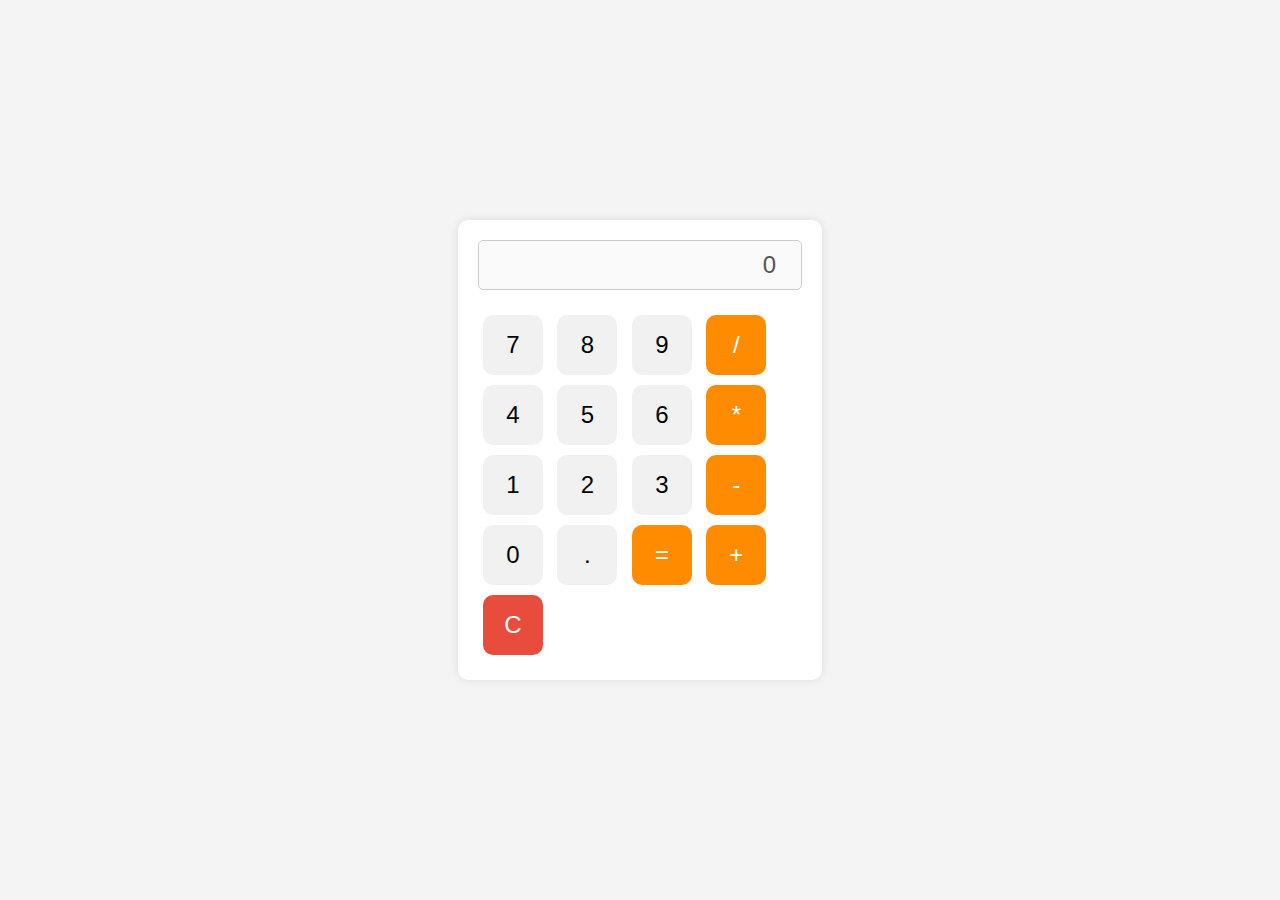
<file: index.html>
<!DOCTYPE html>
<html lang="en">
<head>
    <meta charset="UTF-8">
    <meta name="viewport" content="width=device-width, initial-scale=1.0">
    <title>Simple Calculator</title>

    <link rel="stylesheet" href="index.css">
    <script src="index.js"></script>
</head>
<body>

  <div class="calculator">
    <input type="number" id="display" disabled>
    <br>
    <button class="button">7</button>
    <button class="button">8</button>
    <button class="button">9</button>
    <button class="button button-operator">/</button>
    <br>
    <button class="button">4</button>
    <button class="button">5</button>
    <button class="button">6</button>
    <button class="button button-operator">*</button>
    <br>
    <button class="button">1</button>
    <button class="button">2</button>
    <button class="button">3</button>
    <button class="button button-operator">-</button>
    <br>
    <button class="button">0</button>
    <button class="button">.</button>
    <button class="button button-operator">=</button>
    <button class="button button-operator">+</button>
    <br>
    <button class="button button-clear">C</button>
</div>
</body>
</html>
</file>
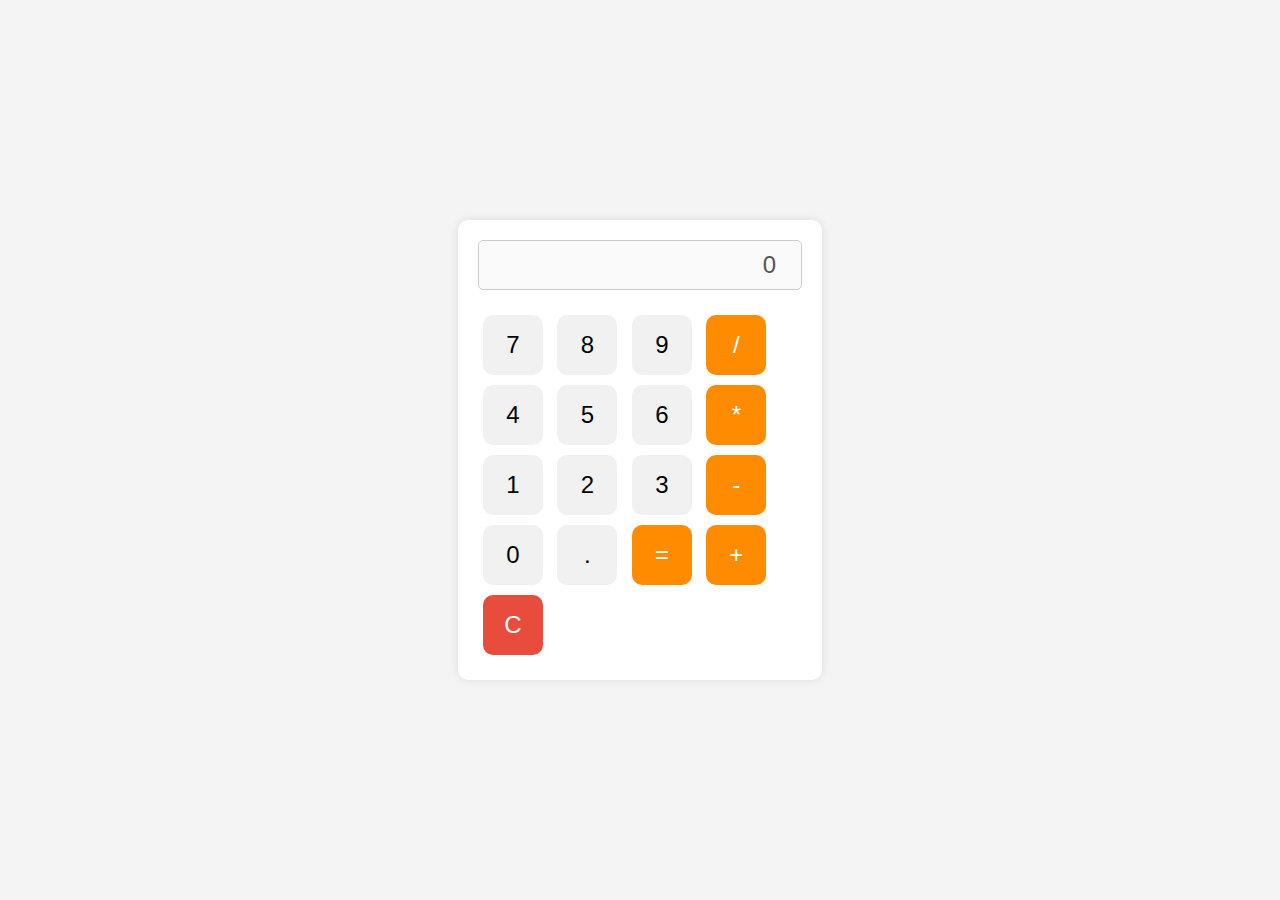
<file: 01_Calculator/index.html>
<!DOCTYPE html>
<html lang="en">
<head>
    <meta charset="UTF-8">
    <meta name="viewport" content="width=device-width, initial-scale=1.0">
    <title>Simple Calculator</title>

    <link rel="stylesheet" href="/01_Calculator/index.css">
    <script src="/01_Calculator/index.js"></script>
</head>
<body>

  <div class="calculator">
    <input type="number" id="display" value="0" disabled>
    <br>
    <button class="button">7</button>
    <button class="button">8</button>
    <button class="button">9</button>
    <button class="button button-operator">/</button>
    <br>
    <button class="button">4</button>
    <button class="button">5</button>
    <button class="button">6</button>
    <button class="button button-operator">*</button>
    <br>
    <button class="button">1</button>
    <button class="button">2</button>
    <button class="button">3</button>
    <button class="button button-operator">-</button>
    <br>
    <button class="button">0</button>
    <button class="button">.</button>
    <button class="button button-operator">=</button>
    <button class="button button-operator">+</button>
    <br>
    <button class="button button-clear">C</button>
</div>
</body>
</html>
</file>
<file: index.css>
body {
  font-family: Arial, sans-serif;
  display: flex;
  justify-content: center;
  align-items: center;
  height: 100vh;
  margin: 0;
  background-color: #f4f4f4;
}
.calculator {
  background-color: white;
  padding: 20px;
  border-radius: 10px;
  box-shadow: 0 0 10px rgba(0, 0, 0, 0.1);
}
#display {
  width: 100%;
  height: 50px;
  font-size: 24px;
  text-align: right;
  margin-bottom: 20px;
  padding-right: 10px;
  box-sizing: border-box;
  border: 1px solid #ccc;
  border-radius: 5px;
}
.button {
  width: 60px;
  height: 60px;
  font-size: 24px;
  margin: 5px;
  border-radius: 10px;
  background-color: #f1f1f1;
  border: none;
  cursor: pointer;
}
.button:active {
  background-color: #ddd;
}
.button-operator {
  background-color: #ff8c00;
  color: white;
}
.button-operator:active {
  background-color: #e67e22;
}
.button-clear {
  background-color: #e74c3c;
  color: white;
}
.button-clear:active {
  background-color: #c0392b;
}
</file>
<file: 01_Calculator/index.css>
body {
  font-family: Arial, sans-serif;
  display: flex;
  justify-content: center;
  align-items: center;
  height: 100vh;
  margin: 0;
  background-color: #f4f4f4;
}
.calculator {
  background-color: white;
  padding: 20px;
  border-radius: 10px;
  box-shadow: 0 0 10px rgba(0, 0, 0, 0.1);
}
#display {
  width: 100%;
  height: 50px;
  font-size: 24px;
  text-align: right;
  margin-bottom: 20px;
  padding-right: 10px;
  box-sizing: border-box;
  border: 1px solid #ccc;
  border-radius: 5px;
}
.button {
  width: 60px;
  height: 60px;
  font-size: 24px;
  margin: 5px;
  border-radius: 10px;
  background-color: #f1f1f1;
  border: none;
  cursor: pointer;
}
.button:active {
  background-color: #ddd;
}
.button-operator {
  background-color: #ff8c00;
  color: white;
}
.button-operator:active {
  background-color: #e67e22;
}
.button-clear {
  background-color: #e74c3c;
  color: white;
}
.button-clear:active {
  background-color: #c0392b;
}
</file>
